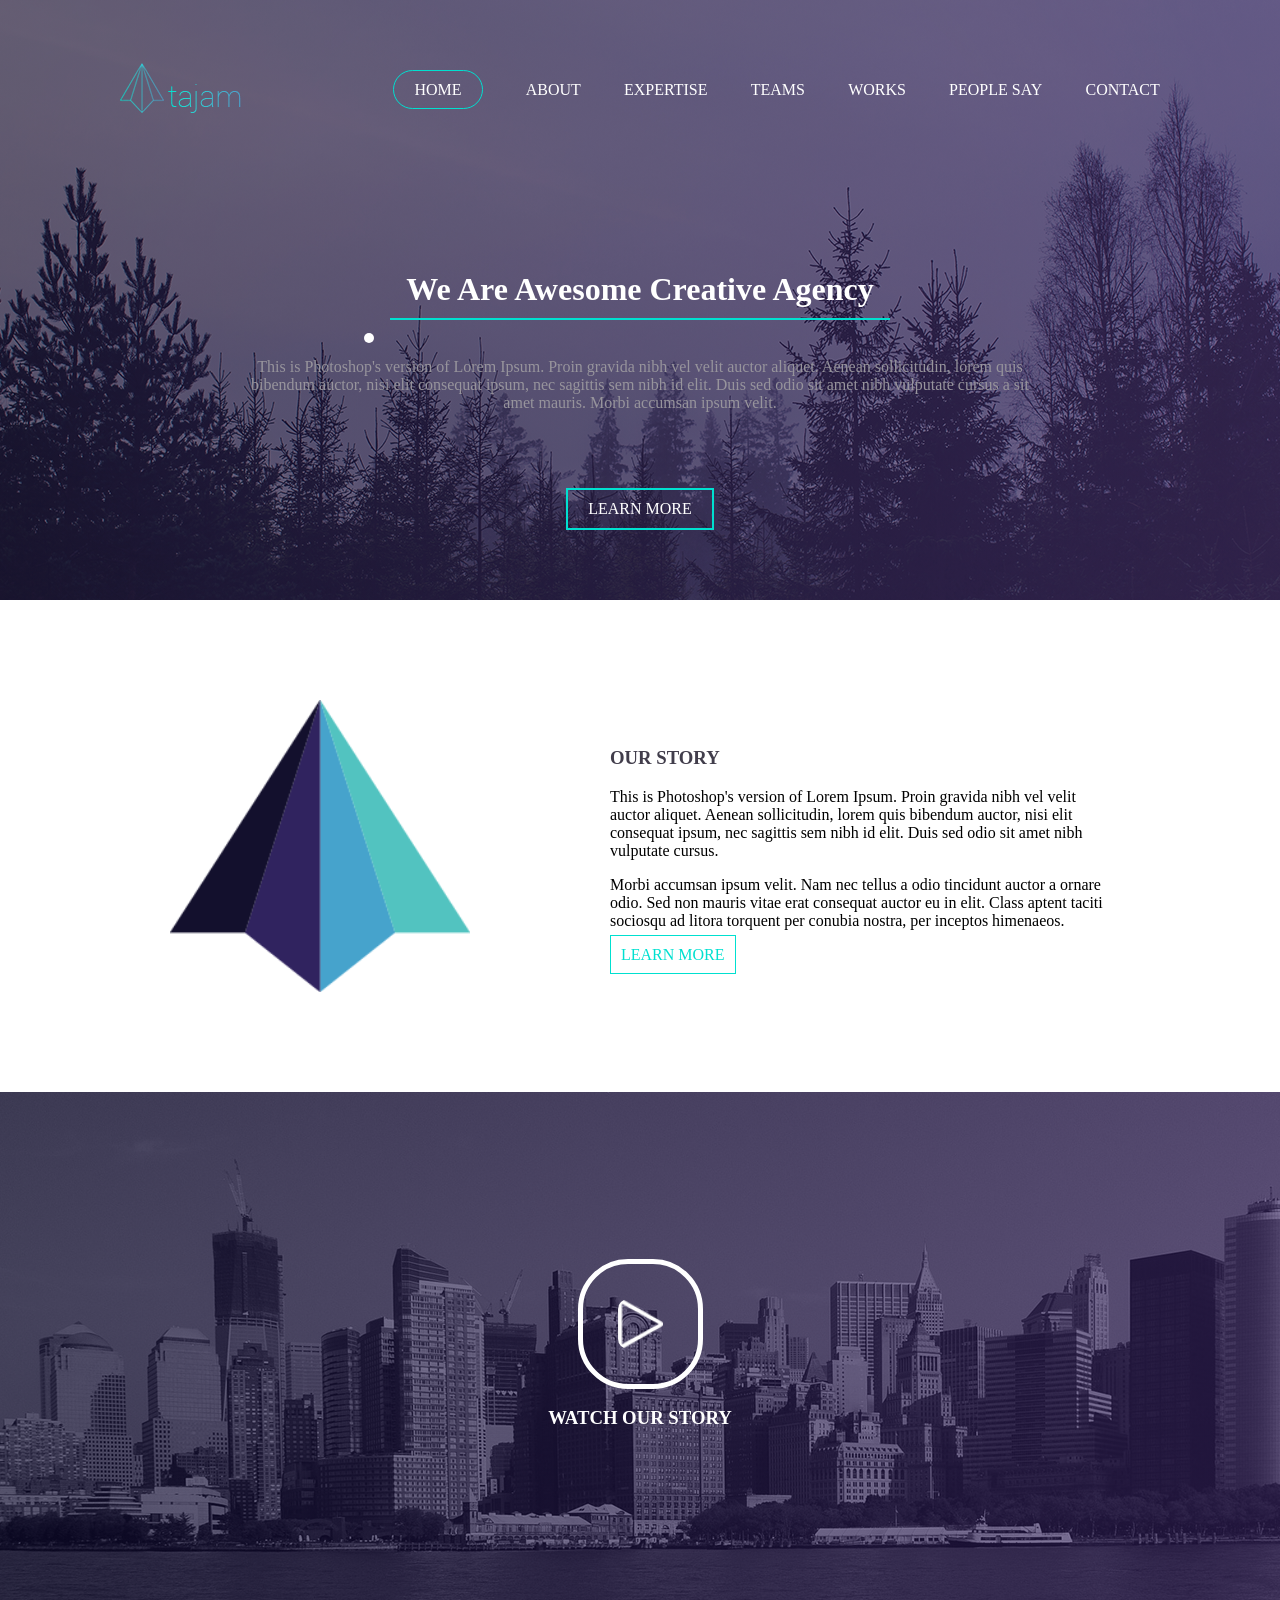
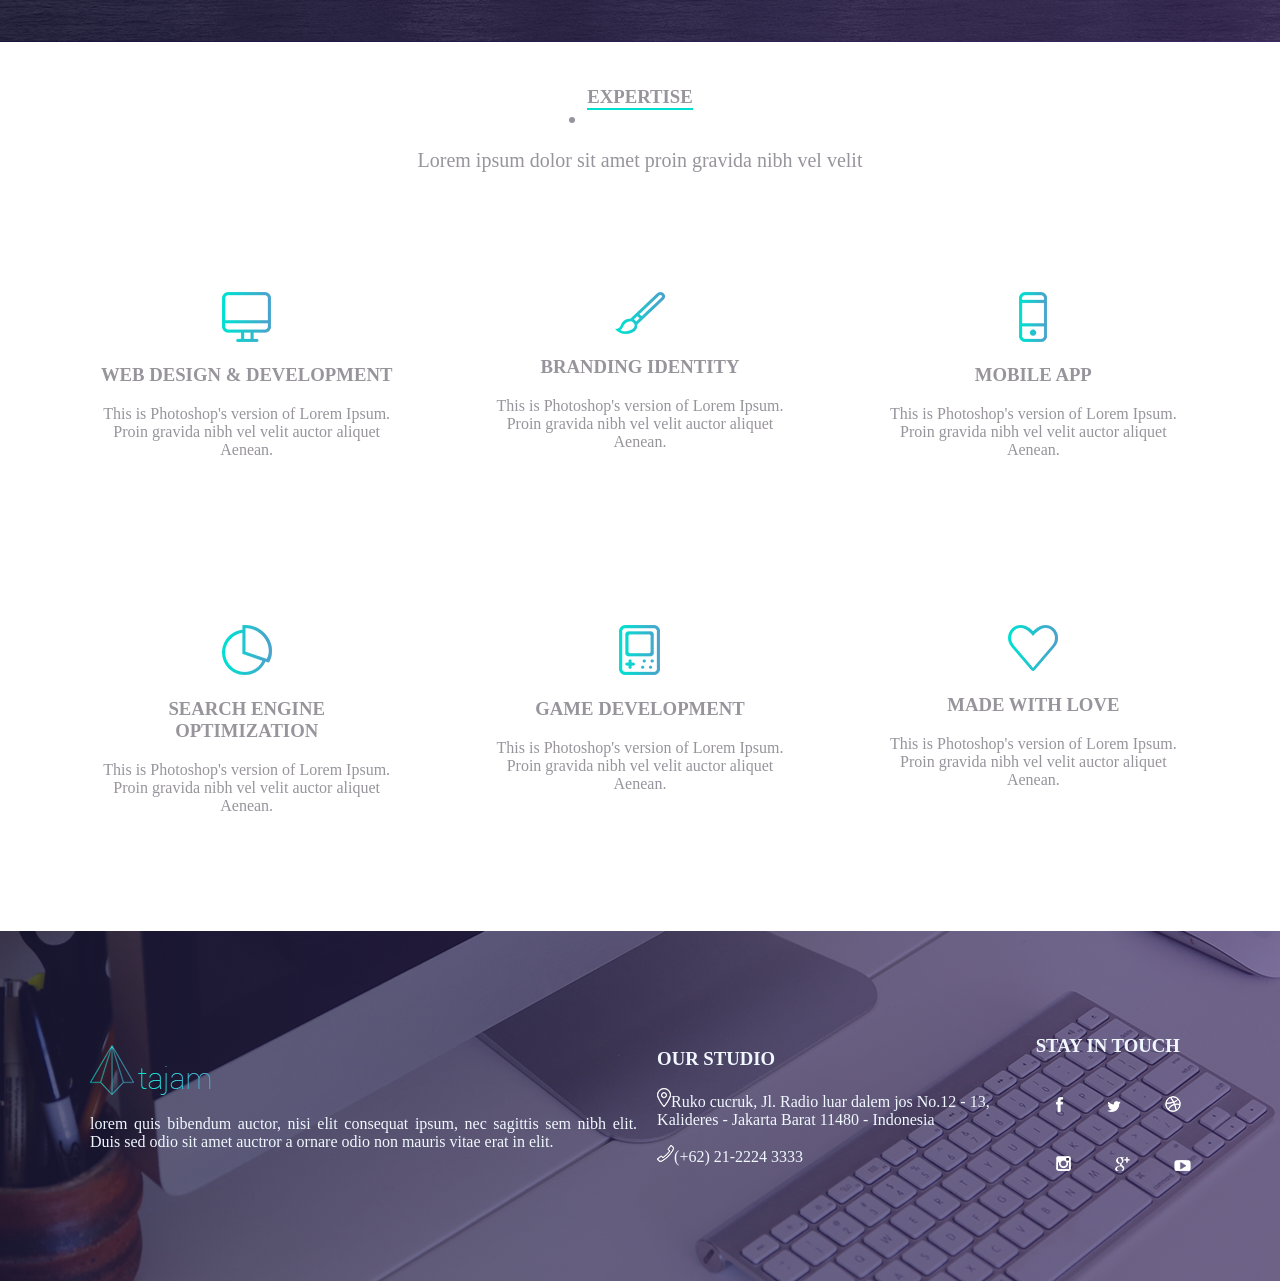
<file: index.html>
<!DOCTYPE html>
<html lang="en">

<head>
    <meta charset="UTF-8">
    <title>Document</title>
    <link rel="stylesheet" href="style.css">
</head>

<body>
    <div class="main">
        <div class="main-overlay"></div>
        <div class="header">
            <div class="logo"> <img src="Logo/Vector%20Smart%20Object.png" alt="logo"> <img src="Logo/tajam.png" alt="logo"></div>
            <div class="menu">
                <ul>
                    <li><a href="#" class="home-btn learn-btn menu-link">HOME</a></li>
                    <li><a class="learn-btn" href="#" class="menu-link">ABOUT</a></li>
                    <li><a class="learn-btn" href="#" class="menu-link">EXPERTISE</a></li>
                    <li><a class="learn-btn" href="#" class="menu-link">TEAMS</a></li>
                    <li><a class="learn-btn" href="#" class="menu-link">WORKS</a></li>
                    <li><a class="learn-btn" href="#" class="menu-link">PEOPLE SAY</a></li>
                    <li><a class="learn-btn" href="#" class="menu-link">CONTACT</a></li>
                </ul>
            </div>
        </div>
        <div class="main-text">
            <h1>We Are Awesome Creative Agency</h1>
            <p>This is Photoshop's version of Lorem Ipsum. Proin gravida nibh vel velit auctor aliquet. Aenean sollicitudin, lorem quis bibendum auctor, nisi elit consequat ipsum, nec sagittis sem nibh id elit. Duis sed odio sit amet nibh vulputate cursus a sit amet mauris. Morbi accumsan ipsum velit.</p>
            <div class="main-arrow">
                <a class="learn-btn" href="">LEARN MORE</a>
            </div>
        </div>
    </div>
    <div class="story-content">
        <img src="images/Replace%20with%20your%20logo.png" alt="image" class="img-content">

        <div class="text-content">
            <h3 class="our-story">OUR STORY</h3>
            <p>This is Photoshop's version of Lorem Ipsum. Proin gravida nibh vel velit auctor aliquet. Aenean sollicitudin, lorem quis bibendum auctor, nisi elit consequat ipsum, nec sagittis sem nibh id elit. Duis sed odio sit amet nibh vulputate cursus.

                <p>Morbi accumsan ipsum velit. Nam nec tellus a odio tincidunt auctor a ornare odio. Sed non mauris vitae erat consequat auctor eu in elit. Class aptent taciti sociosqu ad litora torquent per conubia nostra, per inceptos himenaeos.</p>
                <a class="learn-btn1">LEARN MORE</a>
        </div>


    </div>
    <div class="play-content">
        <div class="play-overlay"></div>
        <img class="play-img" src="images/play.png" alt="play">
        <h3 class="watch-our-story">WATCH OUR STORY</h3>
    </div>
    <div class="expertise">
        <h3>EXPERTISE</h3>
        <p>Lorem ipsum dolor sit amet proin gravida nibh vel velit</p>
    </div>
    <div class="expertise-content">
        <div class="element"><img src="icons/PUT%20YOUR%20ICON%20HERE.png" alt="icon" class="img-icon">
            <h3><b>WEB DESIGN & DEVELOPMENT</b></h3>
            <p>This is Photoshop's version of Lorem Ipsum. Proin gravida nibh vel velit auctor aliquet Aenean.</p>
        </div>
        <div class="element"><img src="icons/PUT%20YOUR%20ICON%20HERE1.png" alt="icon" class="img-icon">
            <h3><b>BRANDING IDENTITY</b></h3>
            <p>This is Photoshop's version of Lorem Ipsum. Proin gravida nibh vel velit auctor aliquet Aenean.</p>
        </div>
        <div class="element"><img src="icons/PUT%20YOUR%20ICON%20HERE3.png" alt="icon" class="img-icon">
            <h3>
                <b>MOBILE APP</b></h3>
            <p>This is Photoshop's version of Lorem Ipsum. Proin gravida nibh vel velit auctor aliquet Aenean.</p>
        </div>
    </div>
    <div class="expertise-content1">
        <div class="element"><img src="icons/PUT%20YOUR%20ICON%20HERE4.png" alt="icon" class="img-icon">
            <h3><b>SEARCH ENGINE OPTIMIZATION</b></h3>
            <p>This is Photoshop's version of Lorem Ipsum. Proin gravida nibh vel velit auctor aliquet Aenean.</p>
        </div>
        <div class="element"><img src="icons/PUT%20YOUR%20ICON%20HERE5.png" alt="icon" class="img-icon">
            <h3><b>GAME DEVELOPMENT</b></h3>
            <p>This is Photoshop's version of Lorem Ipsum. Proin gravida nibh vel velit auctor aliquet Aenean.</p>
        </div>
        <div class="element"><img src="icons/PUT%20YOUR%20ICON%20HERE6.png" alt="icon" class="img-icon">
            <h3><b>MADE WITH LOVE</b></h3>
            <p>This is Photoshop's version of Lorem Ipsum. Proin gravida nibh vel velit auctor aliquet Aenean.</p>
        </div>

    </div>
    <div class="footer">
        <div class="footer-overlay"></div>
        <div class="logo-footer">
            <img src="Logo/Vector%20Smart%20Object.png" alt="logo">
            <img src="Logo/tajam.png" alt="logo">
            <p>lorem quis bibendum auctor, nisi elit consequat ipsum, nec sagittis sem nibh elit. Duis sed odio sit amet auctror a ornare odio non mauris vitae erat in elit.</p>
        </div>
        <div class="our-studio">
            <h3>OUR STUDIO</h3>
            <p><img src="icons2/big104.png" alt="">Ruko cucruk, Jl. Radio luar dalem jos No.12 - 13, Kalideres - Jakarta Barat
                11480 - Indonesia</p>
            <p><img src="icons2/phone351.png" alt="">(+62) 21-2224 3333</p>
        </div>
        <div class="sayintach">
            <h3>STAY IN TOUCH</h3>
            <img src="icons2/facebook25.png" alt="">
            <img src="icons2/twitter16.png" alt="">
            <img src="icons2/dribbble4.png" alt="">
            <img src="icons2/instagram3.png" alt="">
            <img src="icons2/google26.png" alt="">
            <img src="icons2/youtube13.png" alt="">
        </div>
    </div>




</body>

</html>
</file>
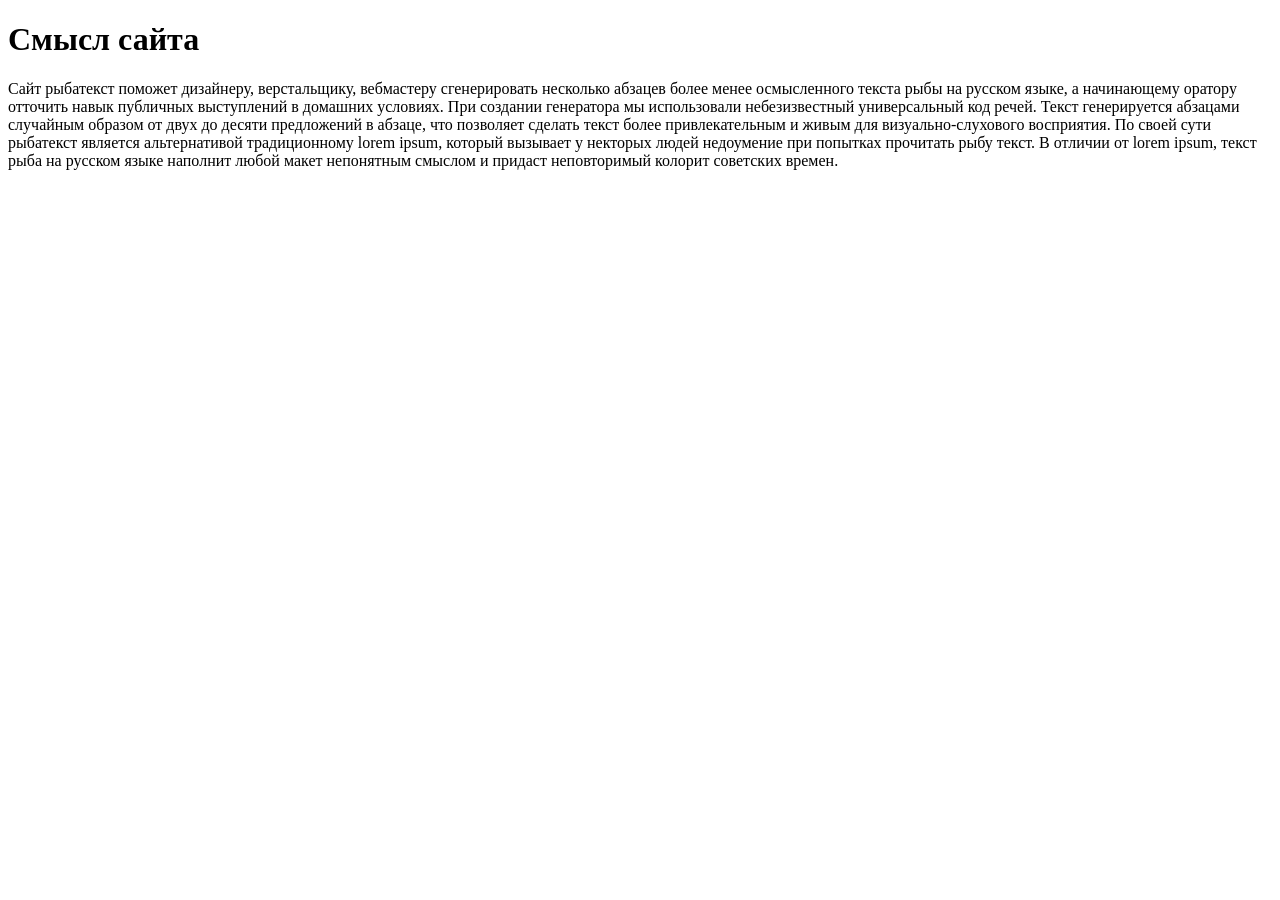
<file: page1.html>
<!DOCTYPE html>
<html lang="en">
<head>
    <meta charset="UTF-8">
    <title>Document</title>
</head>
<body>
   <h1>Смысл сайта</h1>
    <p>Сайт рыбатекст поможет дизайнеру, верстальщику, вебмастеру сгенерировать несколько абзацев более менее осмысленного текста рыбы на русском языке, а начинающему оратору отточить навык публичных выступлений в домашних условиях. При создании генератора мы использовали небезизвестный универсальный код речей. Текст генерируется абзацами случайным образом от двух до десяти предложений в абзаце, что позволяет сделать текст более привлекательным и живым для визуально-слухового восприятия.

По своей сути рыбатекст является альтернативой традиционному lorem ipsum, который вызывает у некторых людей недоумение при попытках прочитать рыбу текст. В отличии от lorem ipsum, текст рыба на русском языке наполнит любой макет непонятным смыслом и придаст неповторимый колорит советских времен.</p>
</body>
</html>
</file>
<file: style.css>
body {
    margin: 0 auto;
}

.main {
    display: flex;
    flex-direction: column;
    align-items: center;
    background: url(images/PUT%20YOUR%20IMAGE%20HERE.png) no-repeat center;
    height: 600px;


}

.main-overlay {
    background-image: -moz-linear-gradient(0deg, rgb(9, 5, 47) 0%, rgb(49, 29, 94) 100%);
    background-image: -webkit-linear-gradient(0deg, rgb(9, 5, 47) 0%, rgb(49, 29, 94) 100%);
    background-image: -ms-linear-gradient(0deg, rgb(9, 5, 47) 0%, rgb(49, 29, 94) 100%);
    opacity: 0.6;
    position: absolute;
    left: 0px;
    top: 0px;
    width: 100%;
    height: 600px;
    z-index: 0;
}

.header {
    display: flex;
    width: 90%;
    height: 20vh;
    align-items: center;
    justify-content: space-around;
    position: absolute;
    z-index: 5;



}

.menu {
    width: 70%;

}

.menu ul {
    display: flex;
    justify-content: space-between;
    list-style: none;

}

.menu-link {
    color: white;
    text-decoration: none;


}

.home-btn {
    color: #00e0d0;
    border: 1px solid #00e0d0;
    border-radius: 50px;
    padding: 10px 20px;
}

.learn-btn:hover {
    border-bottom: 1px solid #00e0d0;

}

.main-text {
    display: flex;
    flex-direction: column;
    padding: 250px;
    align-items: center;
    text-align: center;
    color: white;
    z-index: 3;
}

.main-text h1::after {
    content: "";
    width: 500px;
    height: 2px;
    background-color: #00e0d0;
    display: list-item;
    align-content: center;
    margin-top: 10px;
}

.main-arrow {
    border: 2px solid #00e0d0;
    padding: 10px 20px;
    margin-top: 60px;
}

.learn-btn {
    color: white;
    text-decoration: none;
}

.story-content {
    display: flex;
    padding: 100px;
    justify-content: space-around;
    align-items: center;




}

.img-content {
    width: 300px;








}

.text-content {
    width: 500px;


}

.our-story {
    color: #413d4b;
}

.main-text p {
    color: #97949c;
}

.learn-btn1 {
    color: #00e0d0;
    border: 1px solid #00e0d0;
    padding: 10px 10px;
    margin-top: 20px;
    z-index: auto;

}

.play-content {
    display: flex;
    background: url(images/2PUT%20YOUR%20IMAGE%20HERE.png);
    height: 550px;
    width: 100%;
    flex-direction: column;
    align-items: center;
    align-content: space-between;
    justify-content: center;
}

.play-overlay {
    background-image: -moz-linear-gradient(0deg, rgb(9, 5, 47) 0%, rgb(49, 29, 94) 100%);
    background-image: -webkit-linear-gradient(0deg, rgb(9, 5, 47) 0%, rgb(49, 29, 94) 100%);
    background-image: -ms-linear-gradient(0deg, rgb(9, 5, 47) 0%, rgb(49, 29, 94) 100%);
    opacity: 0.6;
    position: absolute;
    width: 100%;
    height: 550px;

}

.play-img {
    border: 5px solid #fff;
    border-radius: 50px;
    width: 45px;
    height: 50px;
    color: #fff;
    z-index: 5;
    padding: 35px 35px;
}

.watch-our-story {
    height: 50px;
    color: #fff;
    z-index: 5;
}
.expertise    {
    display: flex;
    flex-direction: column;
    align-items: center;
    color: #97949c;
    padding-top: 25px;
   
  
}
.expertise p {
    font-size: 20px;
}
.expertise h3:after {
    content: "";
    height: 2px;
    background-color: #00e0d0;
    display: list-item;
}

.expertise-content {
	display: flex;
    margin: 50px;
    
    
}
.element {
    margin: 25px;
    text-align: center;
    padding: 25px;
    color: #97949c;
    
}
.expertise-content1 {
    display: flex;
    margin: 50px;
}


.footer {
	display: flex;
    position: absolute; 
    justify-content: space-around;
    align-items: center;
    background: url(images/3PUT%20YOUR%20IMAGE%20HERE.png) no-repeat center;
    height: 350px;
    
        
}
.footer-overlay {
    background-image: -moz-linear-gradient(0deg, rgb(9, 5, 47) 0%, rgb(49, 29, 94) 100%);
    background-image: -webkit-linear-gradient(0deg, rgb(9, 5, 47) 0%, rgb(49, 29, 94) 100%);
    background-image: -ms-linear-gradient(0deg, rgb(9, 5, 47) 0%, rgb(49, 29, 94) 100%);
    opacity: 0.6;
    position: absolute;
    left: 0px;
    top: 0px;
    width: 100%;
    height: 350px;
    
}
.logo-footer  {
    margin-left: 90px;
    color: aliceblue;
    z-index: 1;
    text-align: justify;
    
    
}

.our-studio {
	color: aliceblue;
    z-index: 1;
    margin: 20px;
   
}
.sayintach {
	color: aliceblue;
    z-index: 1;
    padding-left: 4px;
    margin: 13px;
    padding-right: 40px;
    
    
}
.sayintach  input {
    padding: 5px;
    vertical-align: bottom;
}
.sayintach img {
border-radius: 20px;
    padding: 20px;
    
}
</file>
